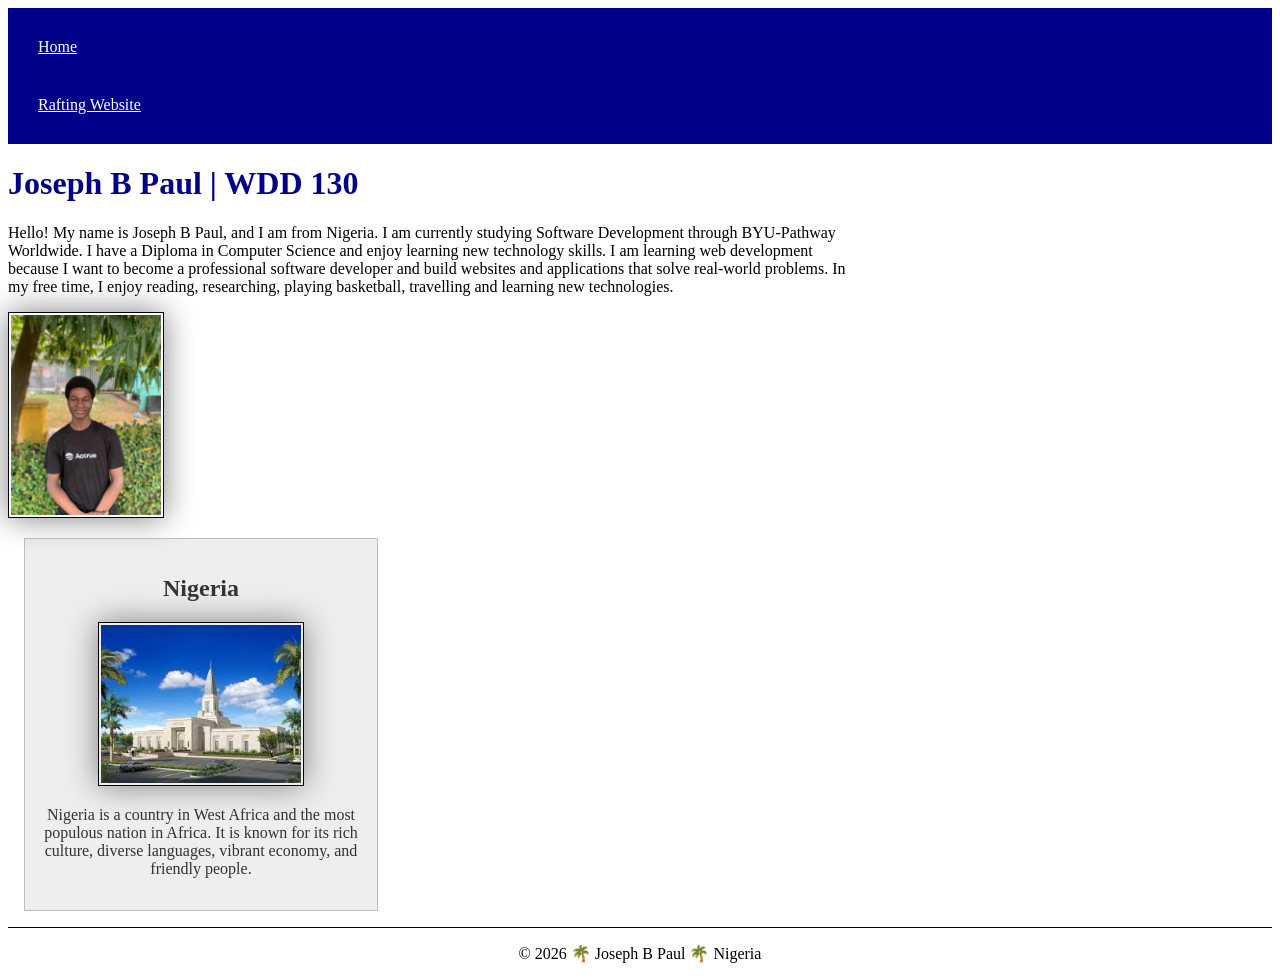
<file: index.html>
<!DOCTYPE html>
<html lang="en">

<head>
    <meta charset="UTF-8">
    <meta name="viewport" content="width=device-width, initial-scale=1.0">
    <title>Joseph B Paul | WDD 130</title>

    <meta name="description"
      content="Joseph B Paul WDD 130 home page for Web Fundamentals showcasing HTML and CSS assignments.">
    <meta name="author" content="Joseph B Paul">

    <link rel="stylesheet" href="styles/styles.css">
</head>

<body>
    <header>
        <nav>
            <a href="#">Home</a>
            <a href="wwr/">Rafting Website</a>
        </nav>
    </header>

    <main>
        <h1>Joseph B Paul | WDD 130</h1>

        <p>Hello! My name is Joseph B Paul, and I am from Nigeria. I am currently studying Software
            Development through BYU-Pathway Worldwide. I have a Diploma in Computer Science and
            enjoy
            learning new technology skills. I am learning web development because I want to become a
            professional software developer and build websites and applications that solve
            real-world
            problems. In my free time, I enjoy reading, researching, playing basketball, travelling
            and
            learning new technologies.
        </p>

        <img src="images/profile.jpg" alt="Hello, my name is Joseph B Paul">
    </main>

    <aside>
        <h2>Nigeria</h2>

        <img src="images/lagos-nigeria-temple.jpg" alt="Lagos Nigeria Temple">

        <p>
            Nigeria is a country in West Africa and the most populous nation in Africa.
            It is known for its rich culture, diverse languages, vibrant economy, and friendly
            people.
        </p>
    </aside>

    <footer>
        <p>&copy; 2026 🌴 Joseph B Paul 🌴 Nigeria</p>
    </footer>

</body>

</html>
</file>
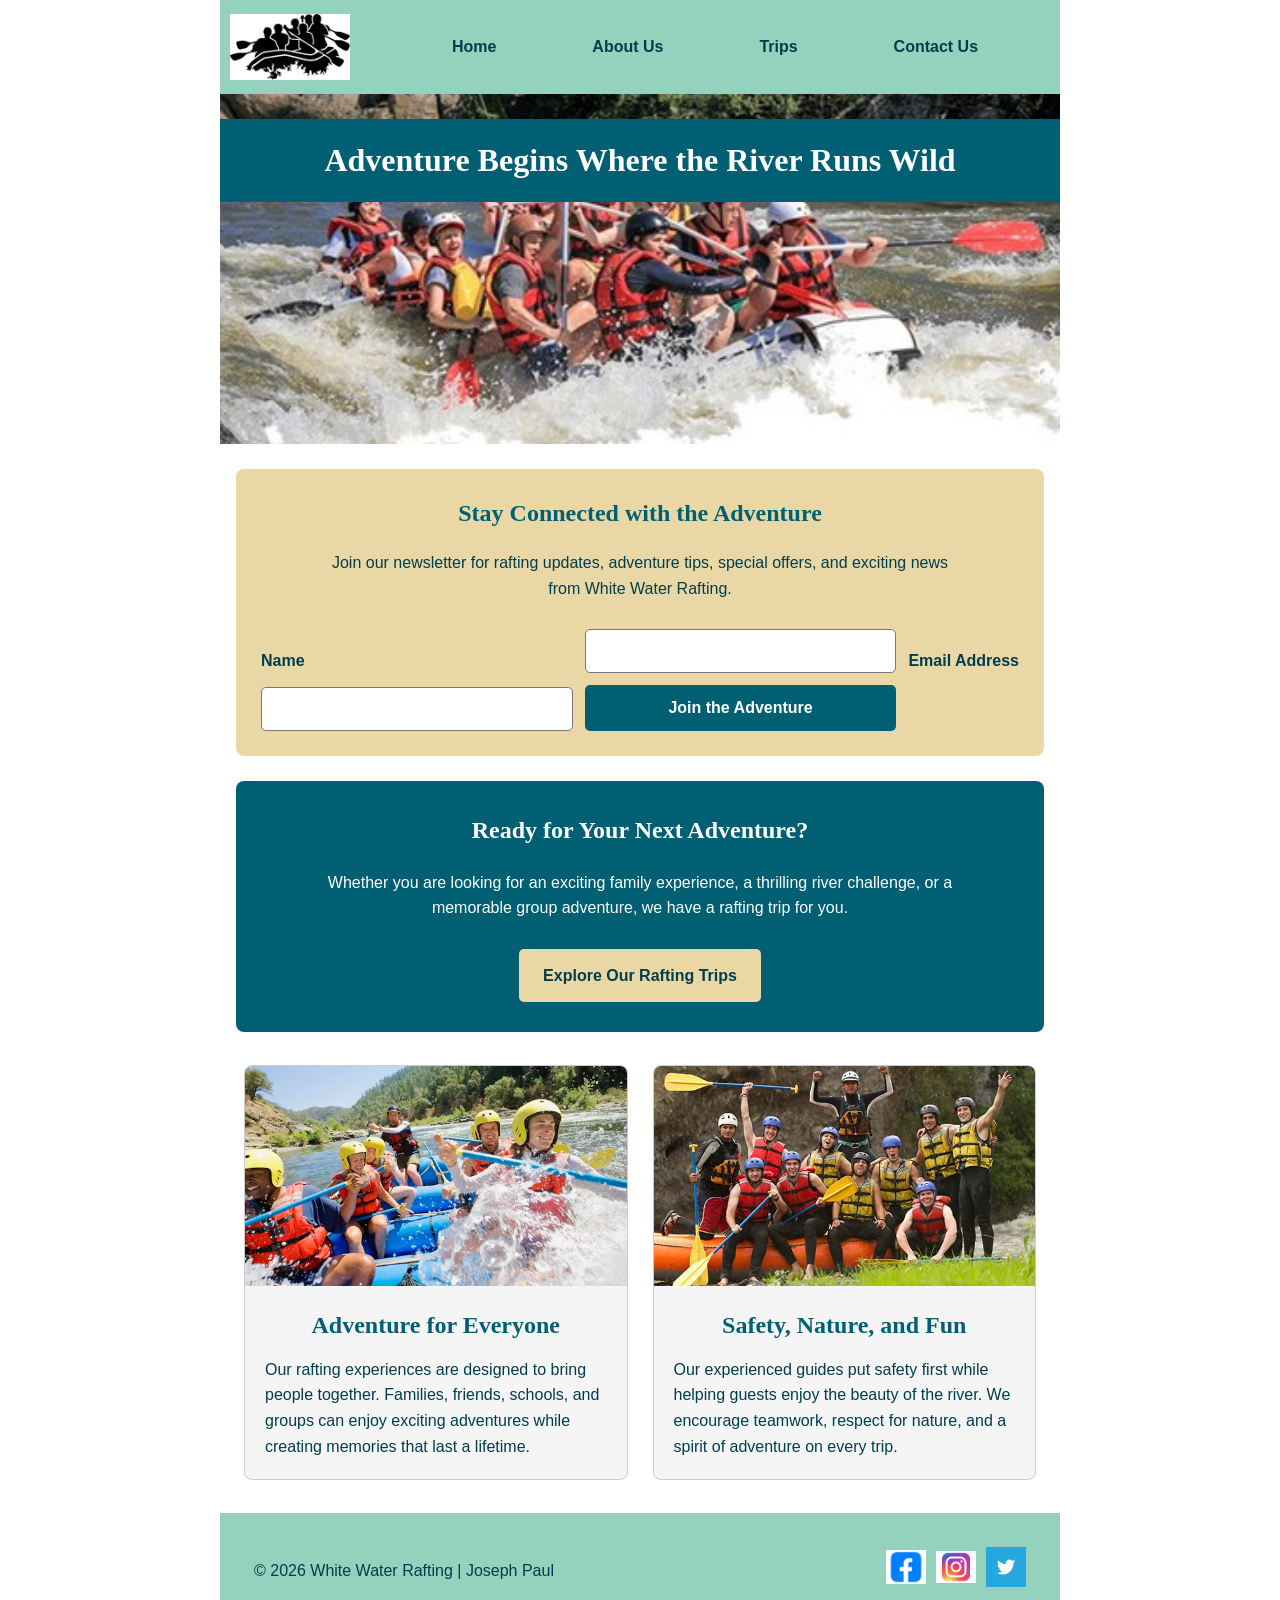
<file: wwr/index.html>
<!DOCTYPE html>
<html lang="en-US">

<head>
    <meta charset="UTF-8">
    <meta name="viewport" content="width=device-width, initial-scale=1.0">

    <meta name="description"
      content="Discover exciting and safe white water rafting adventures for families, friends, schools, and groups. Explore our rafting trips and create unforgettable memories.">

    <meta name="author" content="Joseph Paul">

    <title>Home | White Water Rafting</title>

    <link rel="stylesheet" href="styles/rafting.css">
</head>

<body>

    <header>

        <img src="images/logo.png" alt="White Water Rafting Logo">

        <nav>
            <a href="index.html">Home</a>
            <a href="about.html">About Us</a>
            <a href="trips.html">Trips</a>
            <a href="contact.html">Contact Us</a>
        </nav>

    </header>


    <main>

        <!-- HERO SECTION -->
        <div class="hero">

            <img src="images/hero.jpg" alt="White water rafting adventure on a river">

            <h1>Adventure Begins Where the River Runs Wild</h1>

        </div>


        <!-- NEWSLETTER SECTION -->
        <section class="newsletter">

            <h2>Stay Connected with the Adventure</h2>

            <p>
                Join our newsletter for rafting updates, adventure tips,
                special offers, and exciting news from White Water Rafting.
            </p>

            <form action="#" method="post">

                <label for="newsletter-name">Name</label>

                <input type="text" id="newsletter-name" name="newsletter-name" required>

                <label for="newsletter-email">Email Address</label>

                <input type="email" id="newsletter-email" name="newsletter-email" required>

                <button type="submit">Join the Adventure</button>

            </form>

        </section>


        <!-- CALL TO ACTION -->
        <section class="home-cta">

            <h2>Ready for Your Next Adventure?</h2>

            <p>
                Whether you are looking for an exciting family experience,
                a thrilling river challenge, or a memorable group adventure,
                we have a rafting trip for you.
            </p>

            <a class="cta-button" href="trips.html">
                Explore Our Rafting Trips
            </a>

        </section>


        <!-- PURPOSE AND OFFERINGS -->
        <section class="home-grid">

            <div class="home-card">

                <img src="images/happy-client.jpg"
                  alt="Happy customer enjoying a white water rafting adventure">

                <div class="home-card-content">

                    <h2>Adventure for Everyone</h2>

                    <p>
                        Our rafting experiences are designed to bring people together.
                        Families, friends, schools, and groups can enjoy exciting
                        adventures while creating memories that last a lifetime.
                    </p>

                </div>

            </div>


            <div class="home-card">

                <img src="images/history.jpg"
                  alt="Rafting group enjoying the river and surrounding nature">

                <div class="home-card-content">

                    <h2>Safety, Nature, and Fun</h2>

                    <p>
                        Our experienced guides put safety first while helping guests
                        enjoy the beauty of the river. We encourage teamwork,
                        respect for nature, and a spirit of adventure on every trip.
                    </p>

                </div>

            </div>

        </section>

    </main>


    <footer>

        <p>&copy; 2026 White Water Rafting | Joseph Paul</p>

        <nav class="socialmedia">

            <a href="https://facebook.com">
                <img src="images/facebook.png" alt="Visit White Water Rafting on Facebook">
            </a>

            <a href="https://instagram.com">
                <img src="images/instagram.jpg" alt="Visit White Water Rafting on Instagram">
            </a>

            <a href="https://twitter.com">
                <img src="images/twitter.png" alt="Visit White Water Rafting on Twitter">
            </a>

        </nav>

    </footer>

</body>

</html>
</file>
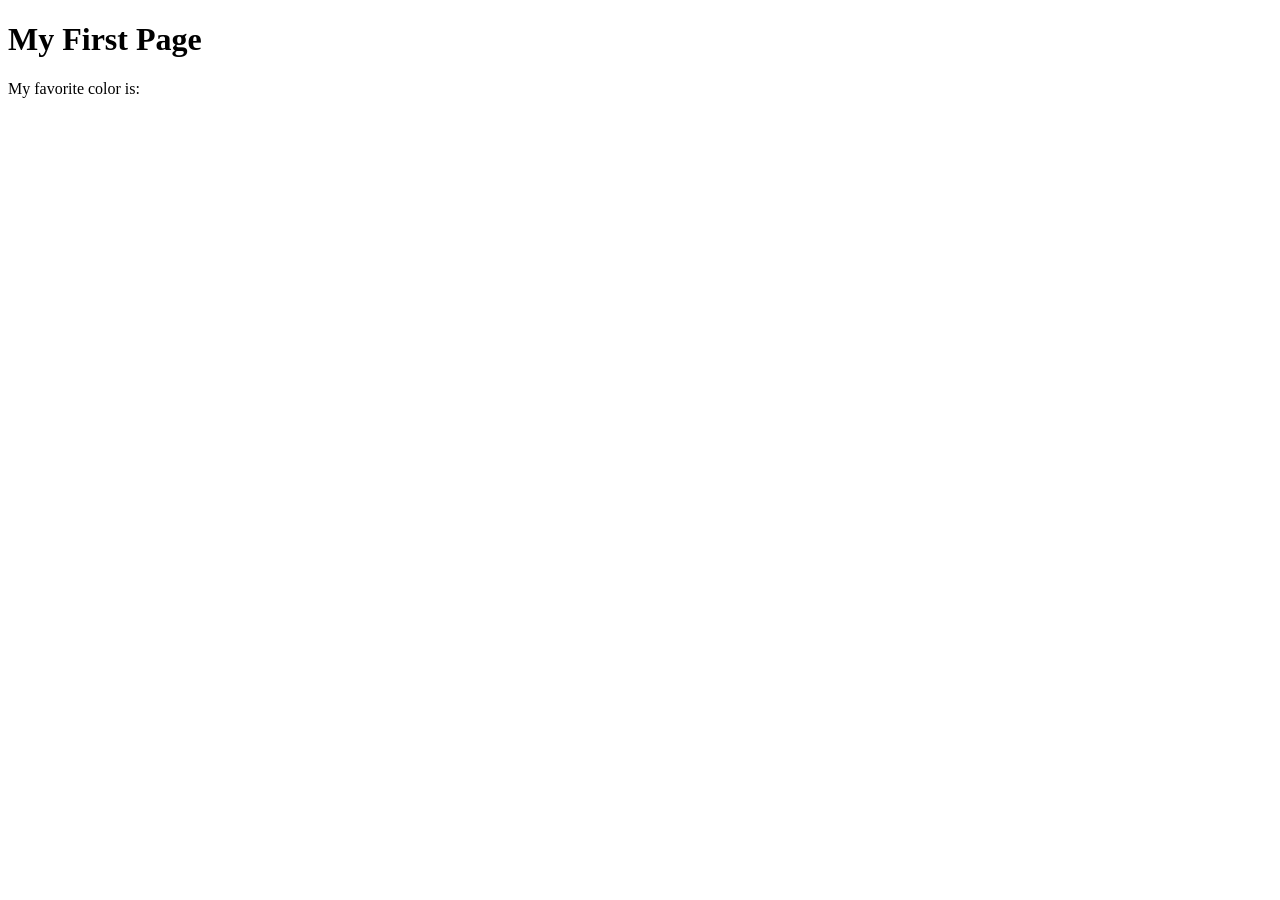
<file: week01/first-page.html>
<!DOCTYPE html>
<html lang="en">
<head>
    <meta charset="UTF-8">
    <meta name="viewport" content="width=device-width, initial-scale=1.0">
    <title>My First Page</title>
</head>
<body>
    <h1>My First Page</h1>
    <p>My favorite color is: </p>
</body>
</html>
</file>
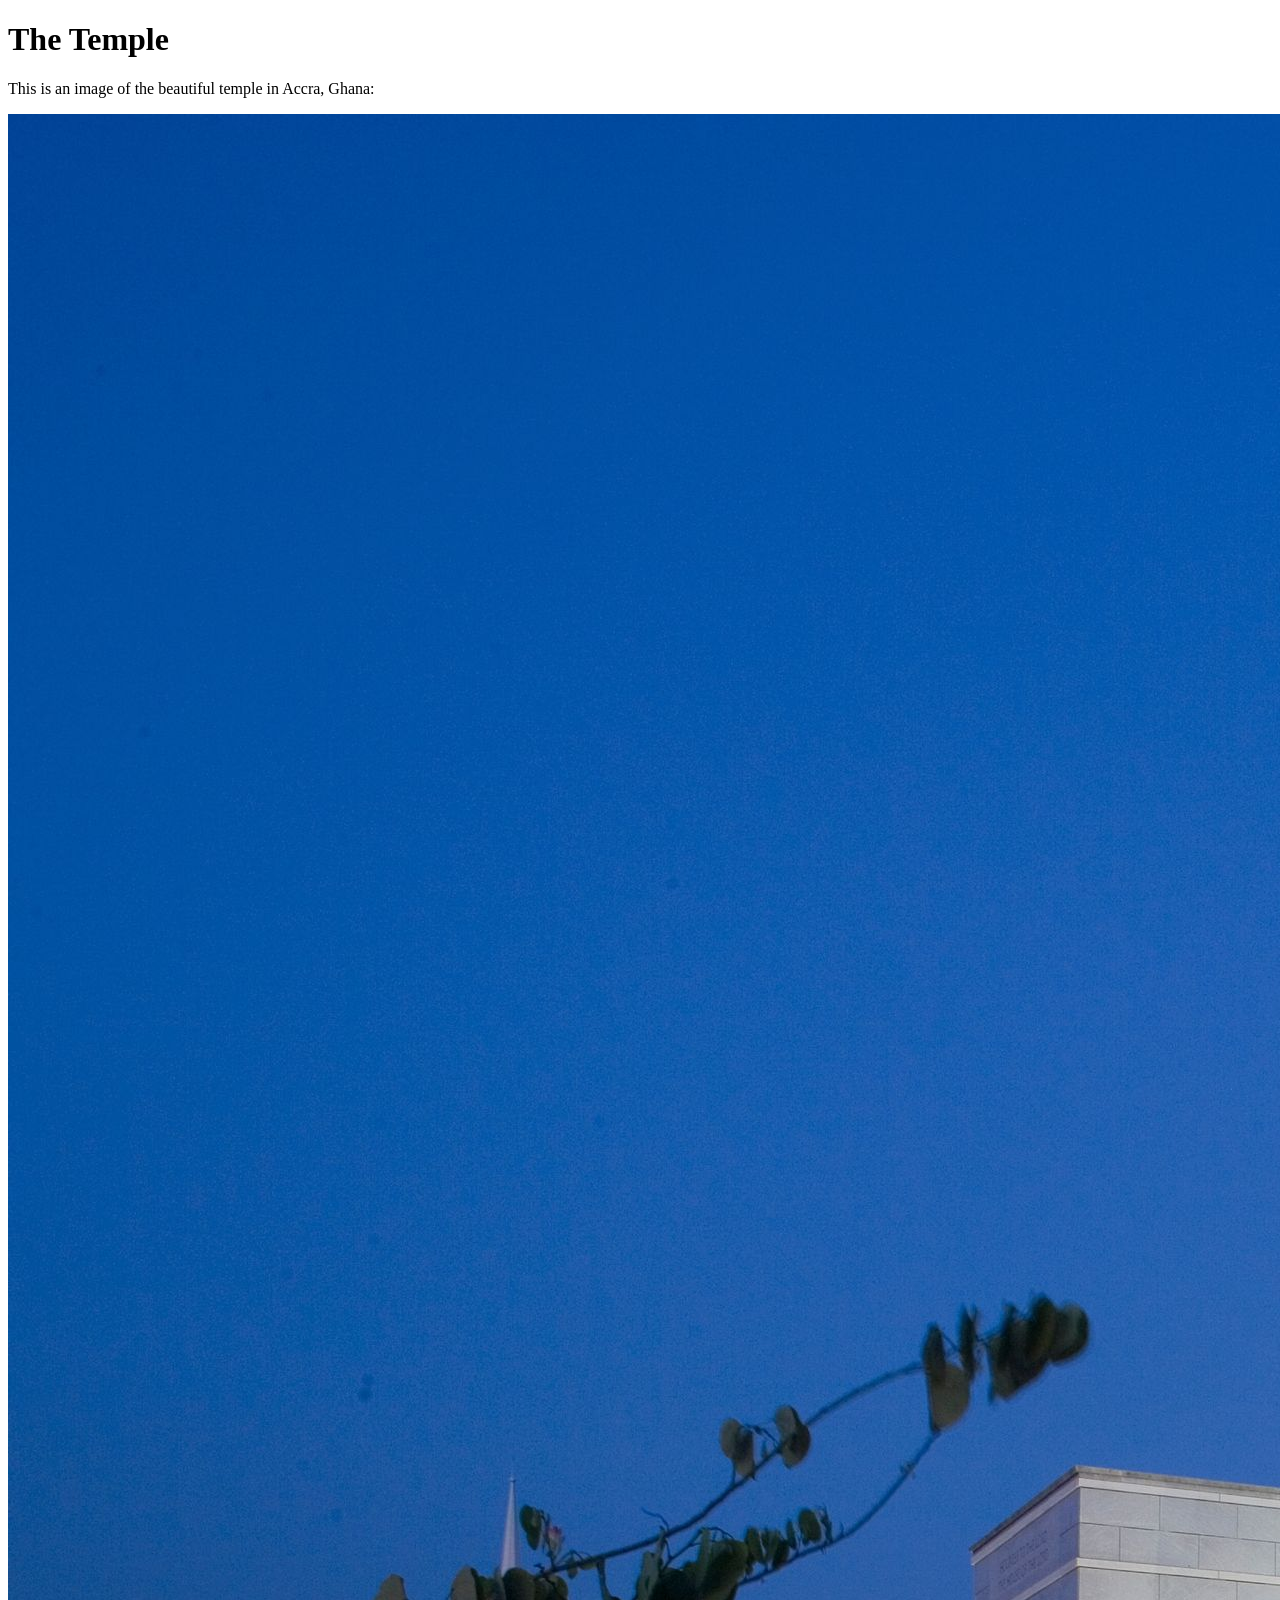
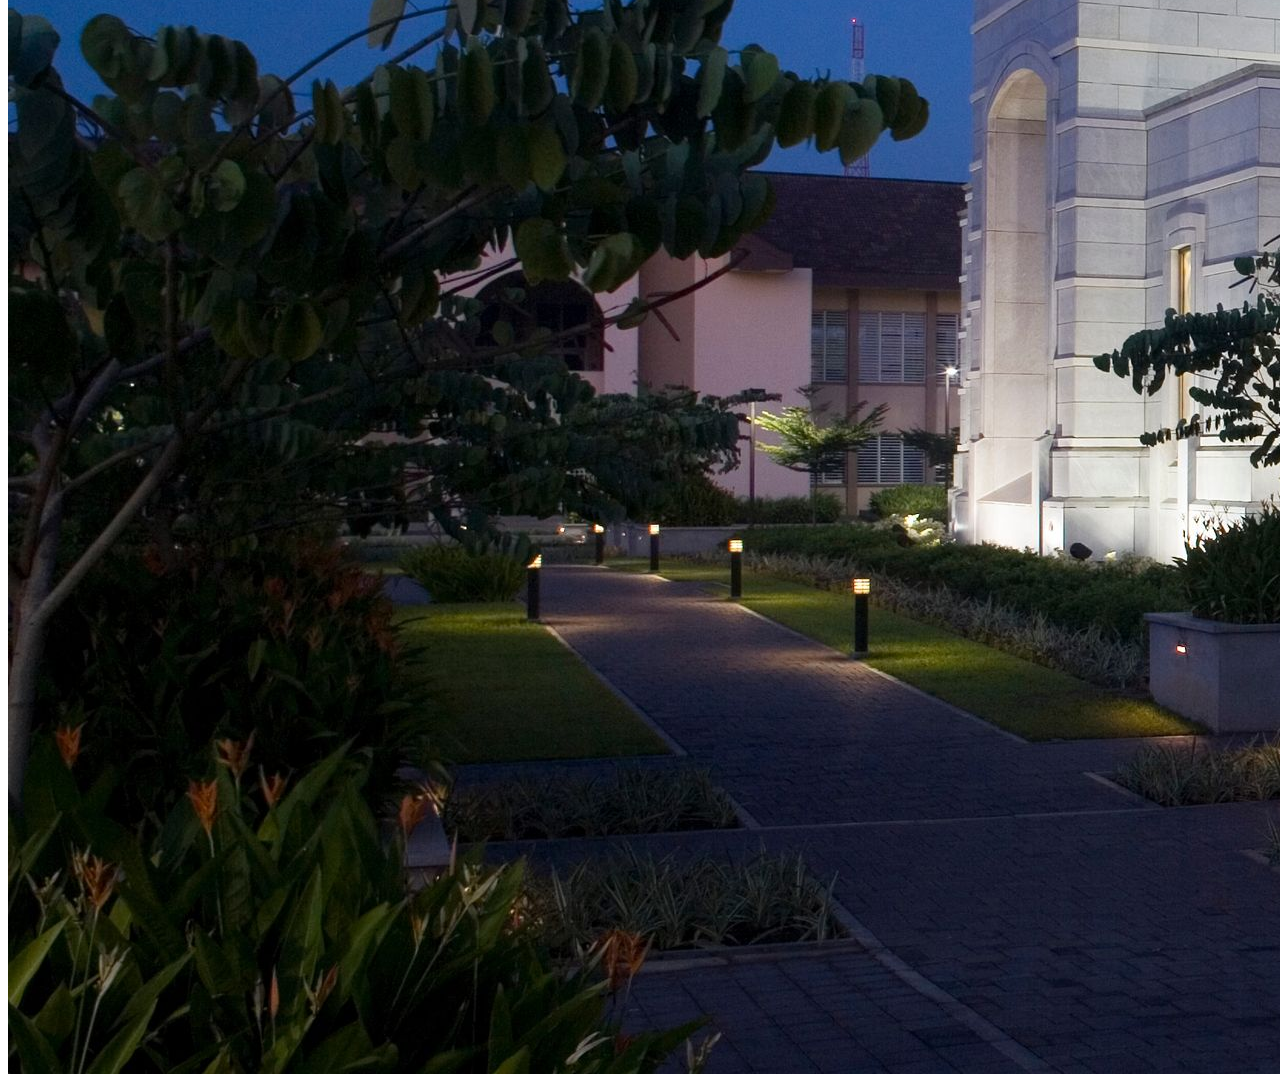
<file: week01/images.html>
<!DOCTYPE html>
<html lang="en">
<head>
    <meta charset="UTF-8">
    <meta name="viewport" content="width=device-width, initial-scale=1.0">
    <title>Temple Image</title>
</head>
<body>
    <h1>The Temple</h1>
    <p>This is an image of the beautiful temple in Accra, Ghana:</p>
    <img src="images/temple-large.jpeg" alt="The Accra Ghana Temple">
    
</body>
</html>
</file>
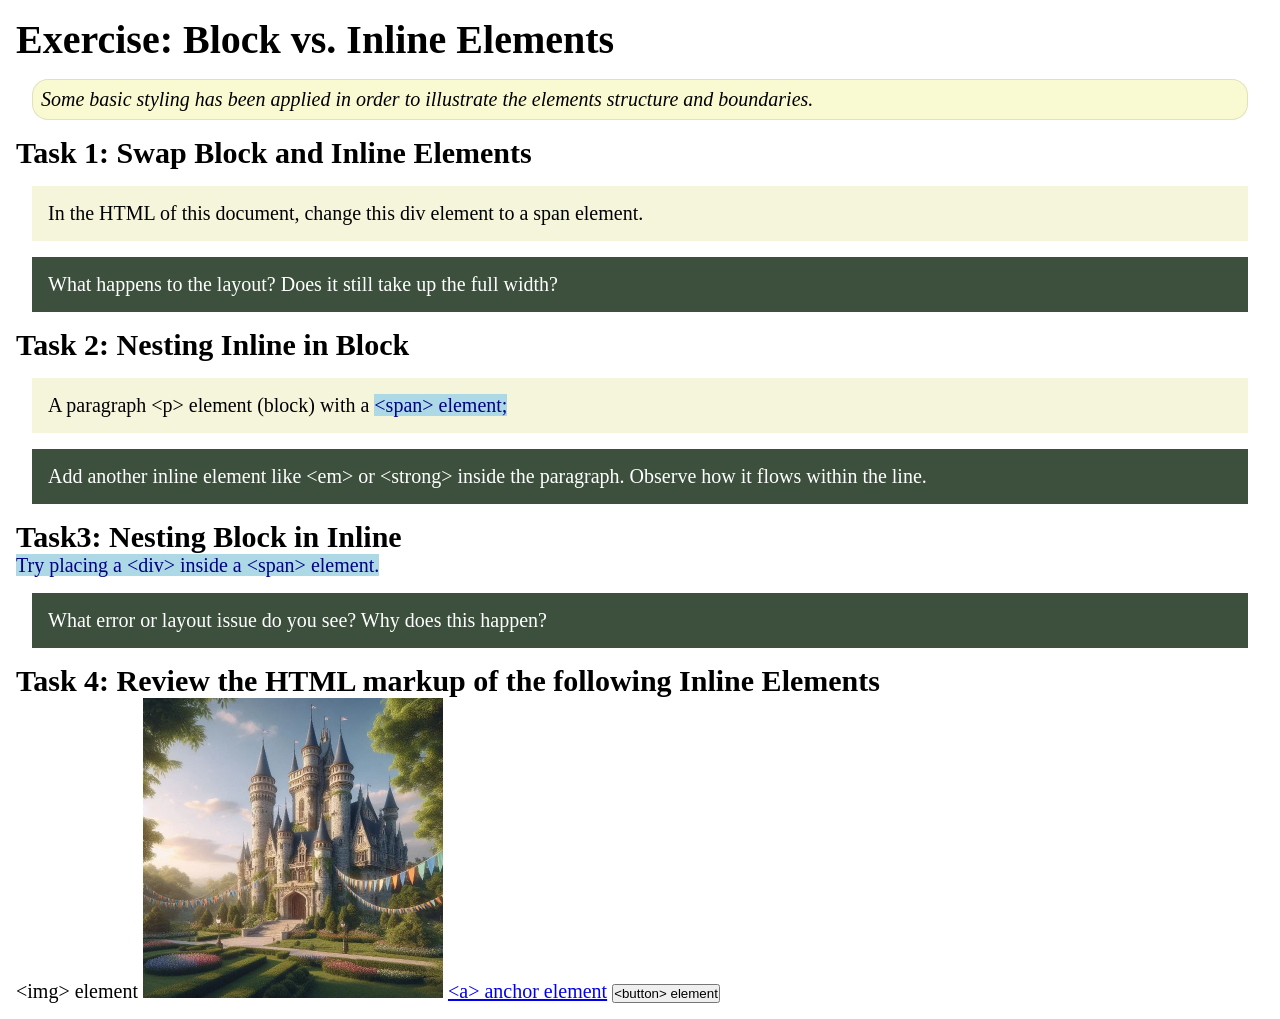
<file: week02/block-vs-inline.html>
<!DOCTYPE html>
<html lang="en">

<head>
    <meta charset="UTF-8">
    <meta name="viewport" content="width=device-width, initial-scale=1.0">
    <title>Exercise: Block vs. Inline Elements</title>
    <link rel="stylesheet" href="styles/block-vs-inline.css">
</head>

<body>
    <main>
        <h1>Exercise: Block vs. Inline Elements</h1>
        <p class="note">Some basic styling has been applied in order to illustrate the elements structure and
            boundaries.</p>

        <h2>Task 1: Swap Block and Inline Elements</h2>
        <div>In the HTML of this document, change this div element to a span element.</div>

        <p class="question">What happens to the layout? Does it still take up the full width?</p>

        <h2>Task 2: Nesting Inline in Block</h2>
        <p>A paragraph &lt;p&gt; element (block) with a <span>&lt;span&gt; element;</span></p>
        <p class="question">Add another inline element like &lt;em&gt; or &lt;strong&gt; inside the paragraph. Observe
            how it flows within the line.</p>

        <h2>Task3: Nesting Block in Inline</h2>
        <span>Try placing a &lt;div&gt; inside a &lt;span&gt; element.</span>
            <p class="question">What error or layout issue do you see? Why does this happen?</p>


            <h2>Task 4: Review the HTML markup of the following Inline Elements</h2>
        &lt;img&gt; element
        <img src="images/castle.webp" alt="placeholder image (images are inline)" width="300" height="300">
        <a href="https://churchofjesuschrist.org">&lt;a&gt; anchor element</a>
        <button type="button">&lt;button&gt; element</button>
    </main>
</body>

</html>
</file>
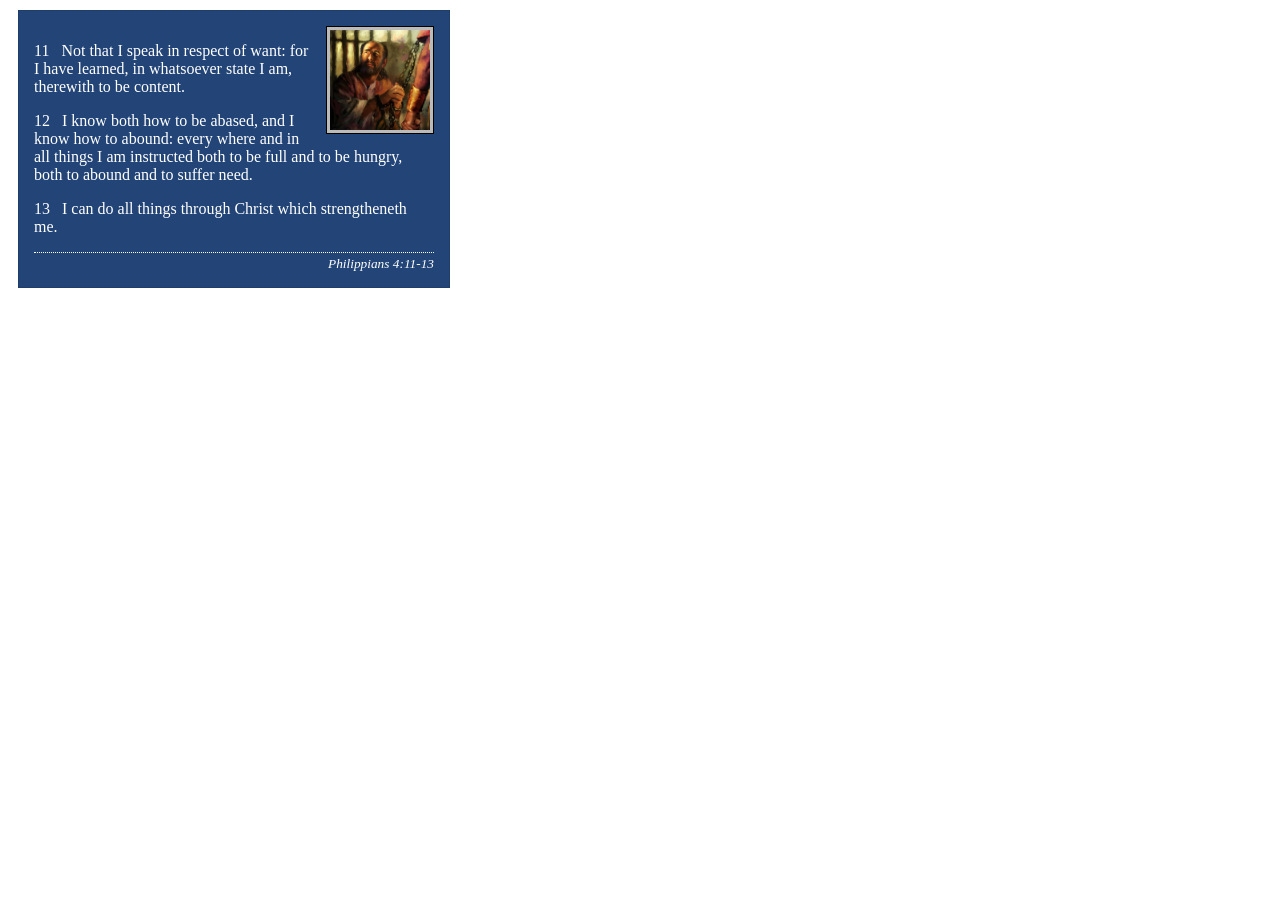
<file: week02/box-model-solution.html>
<!DOCTYPE html>
<html lang="en">
<head>
    <meta charset="UTF-8">
    <meta name="viewport" content="width=device-width, initial-scale=1.0">
    <title>Box Model Activity</title>
    <link rel="stylesheet" href="styles/box-model-solution.css">
</head>
<body>
    <main>
        <div class="callout">
            <img src="images/apostle-paul-imprisoned.webp" alt="Paul the Apostle - Imprisoned in Rome" width="200" height="200">
            <blockquote>
                <p>11 &nbsp; Not that I speak in respect of want: for I have learned, in whatsoever state I am, therewith to be content.</p>
                <p>12 &nbsp; I know both how to be abased, and I know how to abound: every where and in all things I am instructed both to be full and to be hungry, both to abound and to suffer need.</p>
                <p>13 &nbsp; I can do all things through Christ which strengtheneth me.</p>
            </blockquote>
            <cite>Philippians 4:11-13</cite>
        </div>
    </main>
</body>
</html>
</file>
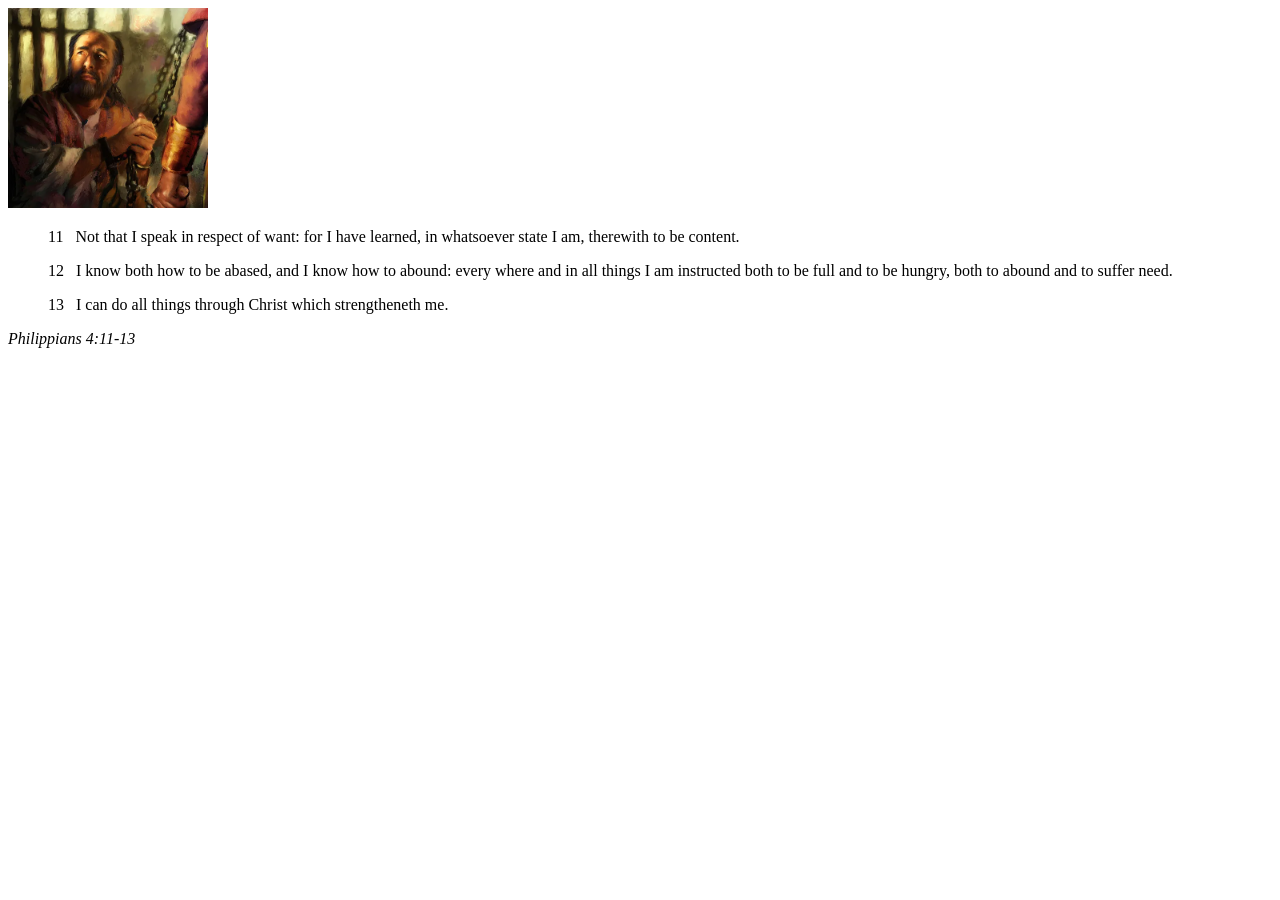
<file: week02/box-model.html>
<!DOCTYPE html>
<html lang="en">
<head>
    <meta charset="UTF-8">
    <meta name="viewport" content="width=device-width, initial-scale=1.0">
    <title>Box Model Activity</title>
</head>
<body>
    <main>
        <div class="callout">
            <img src="images/apostle-paul-imprisoned.webp" alt="Paul the Apostle - Imprisoned in Rome" width="200" height="200">
            <blockquote>
                <p>11 &nbsp; Not that I speak in respect of want: for I have learned, in whatsoever state I am, therewith to be content.</p>
                <p>12 &nbsp; I know both how to be abased, and I know how to abound: every where and in all things I am instructed both to be full and to be hungry, both to abound and to suffer need.</p>
                <p>13 &nbsp; I can do all things through Christ which strengtheneth me.</p>
            </blockquote>
            <cite>Philippians 4:11-13</cite>
        </div>
    </main>
</body>
</html>
</file>
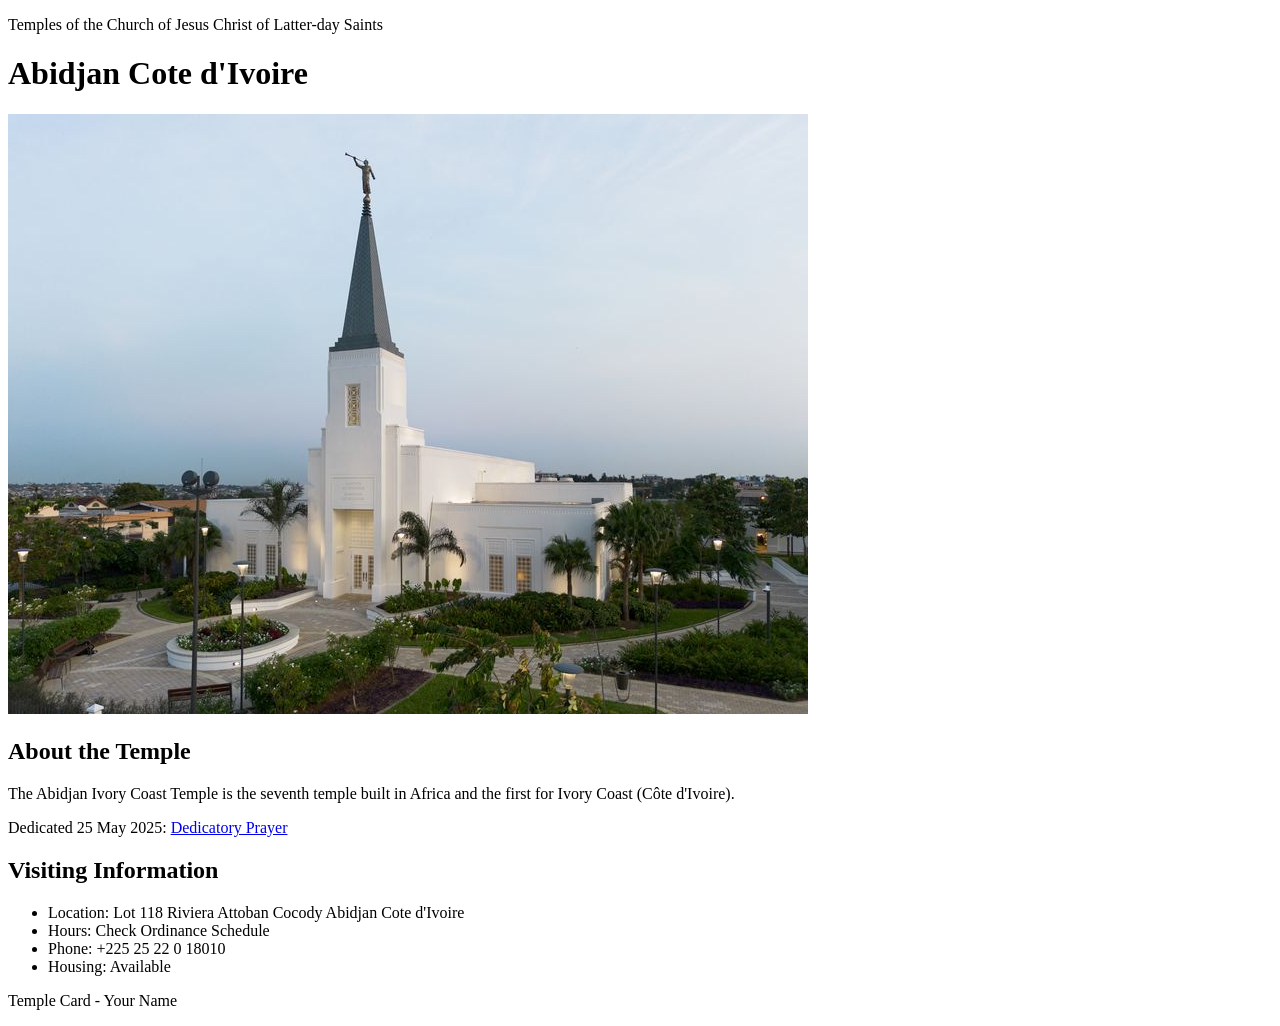
<file: week02/temple.html>
<!DOCTYPE html>
<html lang="en">

<head>
    <meta charset="UTF-8">
    <meta name="viewport" content="width=device-width, initial-scale=1.0">
    <title>Temple Card - Abidjan Cote d'Ivoire</title>
</head>

<body>
    <header>
        <p>Temples of the Church of Jesus Christ of Latter-day Saints</p>
    </header>
    <main>
        <h1>Abidjan Cote d'Ivoire</h1>
        <picture>
            <img src="images/abidjan-ivory-coast.jpeg" alt="Abidjan Cote d'Ivoire Temple">
        </picture>
        <section>
            <h2>About the Temple</h2>
            <p>The Abidjan Ivory Coast Temple is the seventh temple built in Africa and the first for Ivory Coast (Côte
                d'Ivoire).</p>
            <p>Dedicated 25 May 2025: <a
                    href="https://www.churchofjesuschrist.org/temples/dedicatory-prayer/abidjan-ivory-coast-temple/2025-05-25?lang=eng"
                    target="_blank" rel="noopener noreferrer">Dedicatory Prayer</a></p>
        </section>
        <section>
            <h2>Visiting Information</h2>
            <ul>
                <li>Location: Lot 118 Riviera Attoban Cocody Abidjan Cote d'Ivoire</li>
                <li>Hours: Check Ordinance Schedule</li>
                <li>Phone: +225 25 22 0 18010</li>
                <li>Housing: Available</li>
            </ul>
        </section>
    </main>
    <footer>
        <p>Temple Card - Your Name</p>
    </footer>
</body>

</html>
</file>
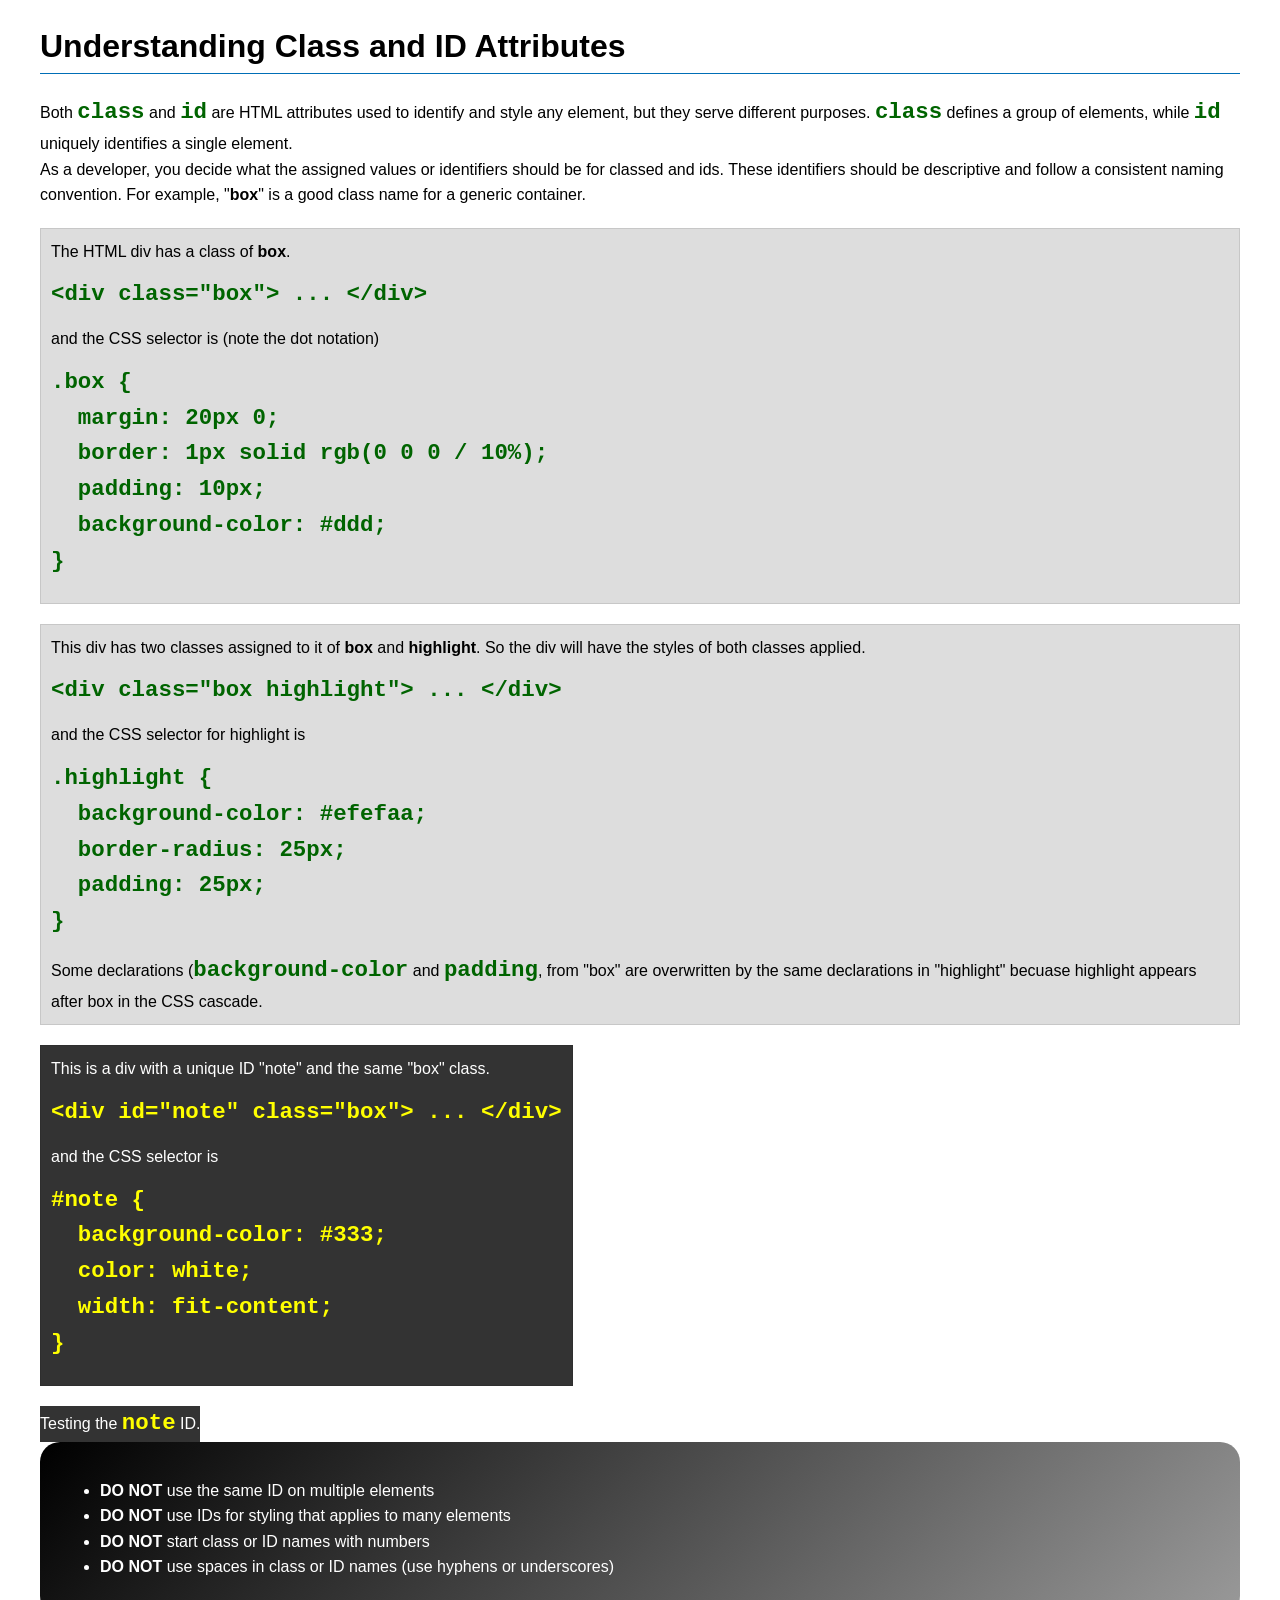
<file: week03/class-and-id.html>
<!DOCTYPE html>
<html lang="en">

<head>
    <meta charset="UTF-8">
    <meta name="viewport" content="width=device-width, initial-scale=1.0">
    <title>Class vs ID Attributes</title>
    <link rel="stylesheet" href="styles/class-and-id.css">
</head>

<body>
    <h1>Understanding Class and ID Attributes</h1>
    <p>Both <code>class</code> and <code>id</code> are HTML attributes used to identify and style any element, but they
        serve different purposes. <code>class</code> defines a group of elements, while <code>id</code> uniquely
        identifies a single element.</p>
    <p>As a developer, you decide what the assigned values or identifiers should be for classed and ids. These
        identifiers should be
        descriptive and follow a consistent naming convention. For example, "<strong>box</strong>" is a good class name
        for a generic container.</p>
    <div class="box">
        <p>The HTML div has a class of <strong>box</strong>.</p>
        <pre><code class="html">&lt;div class="box"&gt; ... &lt;/div&gt;</code></pre>
        and the CSS selector is (note the dot notation)
        <pre><code class="css">.box {
  margin: 20px 0;
  border: 1px solid rgb(0 0 0 / 10%);
  padding: 10px;
  background-color: #ddd; 
}</code></pre>
    </div>

    <div class="box ">
        <p>This div has two classes assigned to it of <strong>box</strong> and <strong>highlight</strong>. So the div
            will have the styles of both classes applied.</p>
        <pre><code class="html">&lt;div class="box highlight"&gt; ... &lt;/div&gt;</code></pre>
        and the CSS selector for highlight is
        <pre><code class="css">.highlight {
  background-color: #efefaa;
  border-radius: 25px;
  padding: 25px;
}</code></pre>
<p>Some declarations (<code>background-color</code> and <code>padding</code>, from "box" are overwritten by the same declarations in "highlight" becuase highlight appears after box in the CSS cascade.</p>
    </div>

    <div id="note" class="box">
        <p>This is a div with a unique ID "note" and the same "box" class.</p>
        <pre><code class="html">&lt;div id="note" class="box"&gt; ... &lt;/div&gt;</code></pre>
        and the CSS selector is
        <pre><code class="css">#note {
  background-color: #333;
  color: white;
  width: fit-content;
}</code></pre>
    </div>

    <div id="note">
        <p>Testing the <code>note</code> ID.</p>
    </div>

    <section id="best-practice">
        <ul>
            <li><strong>DO NOT</strong> use the same ID on multiple elements</li>
            <li><strong>DO NOT</strong> use IDs for styling that applies to many elements</li>
            <li><strong>DO NOT</strong> start class or ID names with numbers</li>
            <li><strong>DO NOT</strong> use spaces in class or ID names (use hyphens or underscores)</li>
        </ul>
    </section>




</body>

</html>
</file>
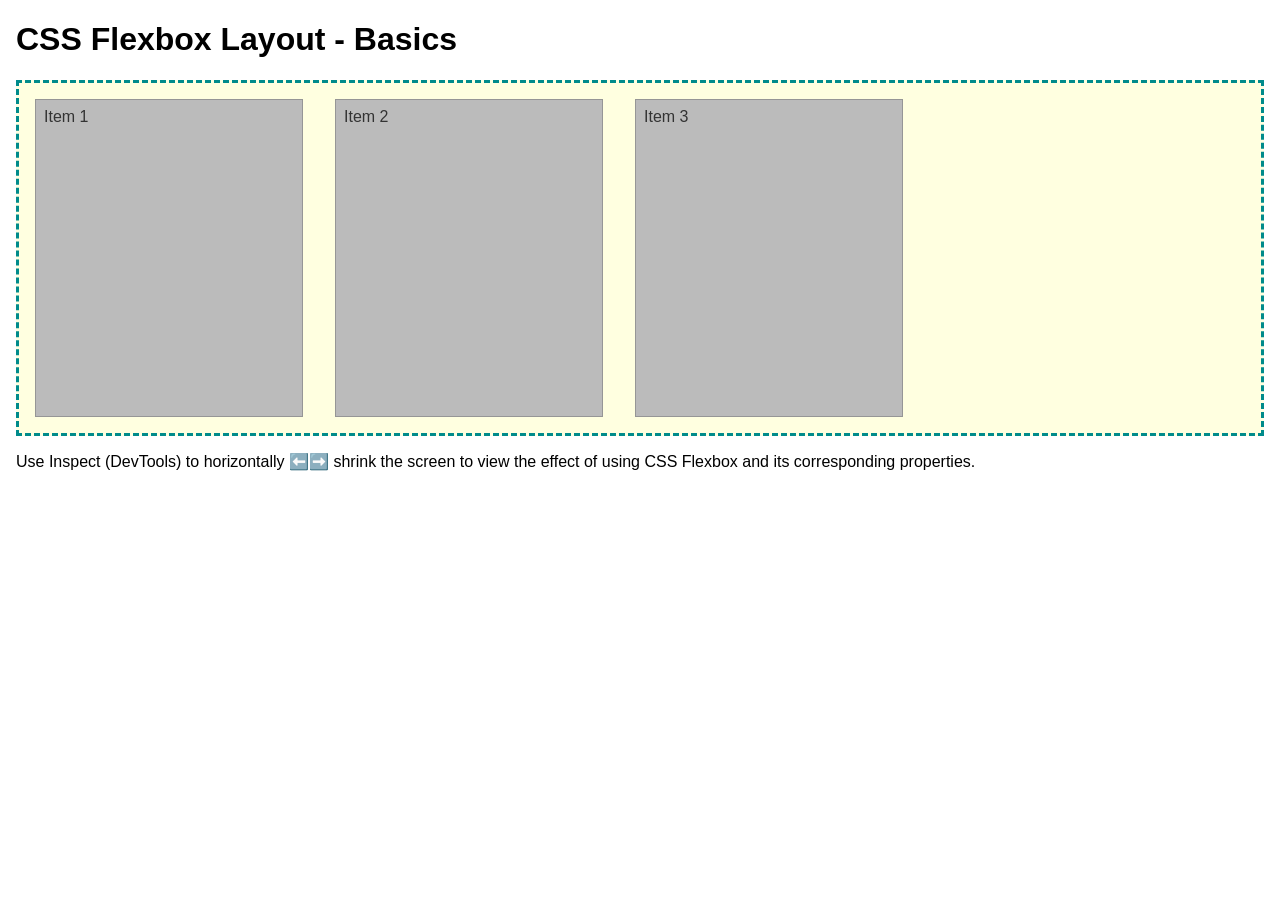
<file: week04/flexbox-layout.html>
<!DOCTYPE html>
<html lang="en">
<head>
    <meta charset="UTF-8">
    <meta name="viewport" content="width=device-width, initial-scale=1.0">
    <title>CSS Flexbox Layout - Basics</title>
    <link rel="stylesheet" href="styles/flexbox.css">
</head>
<body>
    <main>
        <h1>CSS Flexbox Layout - Basics</h1>
        <div class="flex-container">
            <div class="flex-item item1">Item 1</div>
            <div class="flex-item item2">Item 2</div>
            <div class="flex-item item3">Item 3</div>
        </div>
        <p>Use Inspect (DevTools) to horizontally ⬅️➡️ shrink the screen to view the effect of using CSS Flexbox and its corresponding properties.</p>
    </main>
</body>
</html>
</file>
<file: styles/styles.css>
nav {
    background-color: darkblue;
    padding: 10px;
}

nav a {
    color: white;
    display: block;
    padding: 20px;
}

h1 {
    color: darkblue;
}

main {
    max-width: 840px;
}

img {
    border: 1px solid black;
    padding: 2px;
    box-shadow: 0 0 30px gray;
}

main img {
    width: 150px;
    height: auto;
    border: 1px solid black;
    padding: 2px;
    box-shadow: 0 0 30px gray;
}

aside {
    width: 20rem;
    margin: 1rem;
    border: 1px solid rgb(0 0 0 / 0.2);
    padding: 1rem;
    background-color: #eeeeee;
    color: #333333;
    text-align: center;
}

aside img {
    width: 200px;
    height: auto;
}

p {
    padding: 0;
}

footer {
    margin-top: 15px;
    border-top: 1px solid #000;
    text-align: center;
}
</file>
<file: wwr/styles/rafting.css>
:root {
    --primary-color: #005F73;
    --secondary-color: #94D2BD;
    --accent1-color: #005F73;
    --accent2-color: #E9D8A6;

    --heading-font: Georgia, serif;
    --body-font: Arial, sans-serif;
}

/* ==============================
   GENERAL PAGE STYLES
   ============================== */

* {
    margin: 0;
    padding: 0;
    box-sizing: border-box;
}

body {
    font-family: var(--body-font);
    color: #003D4D;
    background-color: #ffffff;
    line-height: 1.6;
}

header,
main,
footer {
    width: 840px;
    margin: 0 auto;
}

/* ==============================
   HEADER
   ============================== */

header {
    display: grid;
    grid-template-columns: 150px 1fr;
    align-items: center;
    padding: 10px;
    background-color: var(--secondary-color);
}

header img {
    width: 120px;
    height: auto;
}

/* ==============================
   NAVIGATION
   ============================== */

nav {
    display: flex;
    justify-content: space-around;
    align-items: center;
    margin: 16px;
    padding: 8px;
}

nav a {
    color: #003D4D;
    text-decoration: none;
    font-weight: bold;
}

nav a:hover {
    color: #005F73;
}

/* ==============================
   HEADINGS
   ============================== */

h1,
h2 {
    font-family: var(--heading-font);
    color: var(--primary-color);
}

h1 {
    text-align: center;
    margin: 20px 0;
}

h2 {
    margin-bottom: 12px;
}

/* ==============================
   GENERAL CONTENT
   ============================== */

p {
    margin: 16px;
    padding: 8px;
}

section,
article {
    margin: 16px;
    padding: 8px;
}

/* ==============================
   HERO SECTION
   ============================== */

.hero {
    position: relative;
    margin: 0;
}

.hero > img {
    display: block;
    width: 100%;
    height: 350px;
    object-fit: cover;
}

.hero h1 {
    position: absolute;
    top: 25px;
    left: 0;
    width: 100%;
    padding: 16px;
    margin: 0;
    text-align: center;
    background-color: #005F73;
    color: #ffffff;
}

/* ==============================
   ABOUT PAGE HERO ARTICLE
   ============================== */

.hero article {
    position: absolute;
    bottom: 20px;
    left: 20px;
    right: 20px;
    margin: 0;
    background-color: #E9D8A6;
    padding: 15px;
}

.hero article img {
    float: right;
    width: 125px;
    height: 100px;
    object-fit: cover;
    margin-left: 15px;
}

/* ==============================
   HOME PAGE NEWSLETTER
   ============================== */

.newsletter {
    background-color: #E9D8A6;
    padding: 25px;
    margin: 25px 16px;
    border-radius: 8px;
    text-align: center;
}

.newsletter h2 {
    margin-bottom: 10px;
}

.newsletter p {
    max-width: 650px;
    margin: 0 auto 20px;
}

.newsletter form {
    display: grid;
    grid-template-columns: 1fr 1fr auto;
    gap: 12px;
    align-items: end;
    max-width: 760px;
    margin: 0 auto;
}

.newsletter label {
    text-align: left;
    font-weight: bold;
}

.newsletter input {
    width: 100%;
    padding: 12px;
    border: 1px solid #777777;
    border-radius: 5px;
    font-size: 1rem;
    font-family: inherit;
}

.newsletter label {
    display: flex;
    flex-direction: column;
    gap: 5px;
}

.newsletter button {
    min-height: 46px;
}

/* ==============================
   HOME PAGE CALL TO ACTION
   ============================== */

.home-cta {
    background-color: #005F73;
    color: #ffffff;
    text-align: center;
    padding: 30px;
    margin: 25px 16px;
    border-radius: 8px;
}

.home-cta h2 {
    color: #ffffff;
}

.home-cta p {
    max-width: 700px;
    margin: 0 auto 20px;
}

.cta-button {
    display: inline-block;
    background-color: #E9D8A6;
    color: #003D4D;
    text-decoration: none;
    font-weight: bold;
    padding: 14px 24px;
    border-radius: 5px;
}

.cta-button:hover {
    background-color: #ffffff;
}

/* ==============================
   HOME PAGE CSS GRID
   ============================== */

.home-grid {
    display: grid;
    grid-template-columns: 1fr 1fr;
    gap: 25px;
    margin: 25px 16px;
    padding: 8px;
}

.home-card {
    background-color: #f5f5f5;
    border: 1px solid #cccccc;
    border-radius: 8px;
    overflow: hidden;
}

.home-card img {
    display: block;
    width: 100%;
    height: 220px;
    object-fit: cover;
}

.home-card-content {
    padding: 20px;
}

.home-card-content h2 {
    text-align: center;
}

.home-card-content p {
    margin: 0;
    padding: 0;
}

/* ==============================
   HISTORY SECTION
   ============================== */

.history {
    padding: 20px;
}

.history h2 {
    text-align: center;
    margin-bottom: 20px;
}

.history-content {
    display: grid;
    grid-template-columns: 1fr 220px 1fr;
    gap: 20px;
    align-items: center;
}

.history-content p {
    margin: 0;
    padding: 8px;
}

.history-content img {
    width: 200px;
    height: auto;
    border-radius: 5px;
}

/* ==============================
   ADVENTURES SECTION
   ============================== */

.adventures {
    padding: 20px;
}

.adventures h2 {
    text-align: center;
    margin-bottom: 20px;
}

.adventure-gallery {
    display: flex;
    justify-content: space-between;
    gap: 10px;
}

.adventure-gallery figure {
    flex: 1;
    text-align: center;
}

.adventure-gallery img {
    width: 100%;
    height: 130px;
    object-fit: cover;
    border-radius: 5px;
}

.adventure-gallery figcaption {
    margin-top: 8px;
    font-size: 0.9rem;
    font-weight: bold;
}

/* ==============================
   CONTACT PAGE
   ============================== */

.company-info {
    background-color: #f5f5f5;
    border-radius: 8px;
    padding: 20px;
}

.company-info h2 {
    text-align: center;
}

.company-info iframe {
    width: 100%;
    height: 300px;
    border: 1px solid #777777;
    border-radius: 8px;
    margin-top: 15px;
}

.employees {
    padding: 20px;
}

.employees h2 {
    text-align: center;
    margin-bottom: 20px;
}

.employee-gallery {
    display: flex;
    justify-content: space-between;
    gap: 20px;
}

.employee-gallery figure {
    flex: 1;
    text-align: center;
}

.employee-gallery img {
    width: 100%;
    height: 220px;
    object-fit: cover;
    border-radius: 8px;
}

.employee-gallery figcaption {
    margin-top: 10px;
    font-weight: bold;
}

/* ==============================
   CONTACT FORM
   ============================== */

.contact-form {
    background-color: #f5f5f5;
    border-radius: 8px;
    padding: 20px;
    margin: 20px 16px;
}

.contact-form h2 {
    text-align: center;
    margin-bottom: 20px;
}

form {
    display: grid;
    gap: 15px;
}

label {
    font-weight: bold;
}

input[type="text"],
input[type="email"],
textarea {
    width: 100%;
    padding: 12px;
    font-size: 1rem;
    border: 1px solid #777777;
    border-radius: 5px;
    font-family: inherit;
}

textarea {
    resize: vertical;
}

fieldset {
    padding: 15px;
    border: 1px solid #777777;
    border-radius: 5px;
}

legend {
    font-weight: bold;
    color: var(--primary-color);
}

fieldset label {
    display: block;
    margin: 10px 0;
    font-weight: normal;
}

input[type="checkbox"] {
    margin-right: 8px;
}

button {
    background-color: #005F73;
    color: #ffffff;
    border: none;
    border-radius: 5px;
    padding: 14px;
    font-size: 1rem;
    font-family: inherit;
    font-weight: bold;
    cursor: pointer;
}

button:hover {
    background-color: #0A9396;
}

/* ==============================
   FOOTER
   ============================== */

footer {
    display: flex;
    justify-content: space-between;
    align-items: center;
    margin-top: 20px;
    padding: 10px;
    background-color: var(--secondary-color);
}

footer p {
    color: #003D4D;
}

.socialmedia {
    display: flex;
    gap: 10px;
}

.socialmedia a {
    text-decoration: none;
}

.socialmedia img {
    width: 40px;
    height: auto;
}

/* ==============================
   SMALLER SCREENS
   ============================== */

@media (max-width: 900px) {

    header,
    main,
    footer {
        width: 95%;
    }

    .newsletter form {
        grid-template-columns: 1fr;
    }

    .home-grid {
        grid-template-columns: 1fr;
    }

    .history-content {
        grid-template-columns: 1fr;
        text-align: center;
    }

    .history-content img {
        margin: 0 auto;
    }

    .adventure-gallery {
        flex-wrap: wrap;
    }

    .adventure-gallery figure {
        min-width: 150px;
    }

    .employee-gallery {
        flex-wrap: wrap;
    }

    .employee-gallery figure {
        min-width: 200px;
    }
}

/* ==============================
TRIPS PAGE
============================== */

.trips-intro {
    background-color: #E9D8A6;
    text-align: center;
    padding: 30px;
    margin: 25px 16px;
    border-radius: 8px;
}

.trips-intro h1 {
    margin-top: 0;
}

.trips-intro p {
    max-width: 700px;
    margin: 0 auto 20px;
}

.trips-cta {
    display: inline-block;
    background-color: #005F73;
    color: #ffffff;
    text-decoration: none;
    font-weight: bold;
    padding: 14px 24px;
    border-radius: 5px;
}

.trips-cta:hover {
    background-color: #0A9396;
}

/* ==============================
TRIP CARDS
============================== */

.trip-cards {
    display: grid;
    grid-template-columns: repeat(3, 1fr);
    gap: 20px;
    margin: 25px 16px;
}

.trip-card {
    background-color: #f5f5f5;
    border: 1px solid #cccccc;
    border-radius: 8px;
    overflow: hidden;
    margin: 0;
    padding: 0;
}

.trip-card img {
    display: block;
    width: 100%;
    height: 210px;
    object-fit: cover;
}

.trip-card-content {
    padding: 18px;
}

.trip-card-content h2 {
    text-align: center;
}

.trip-card-content p {
    margin: 10px 0;
    padding: 0;
}

/* ==============================
TRIPS TABLE
============================== */

.trip-table-section {
    margin: 25px 16px;
    padding: 20px;
    background-color: #ffffff;
}

.trip-table-section h2 {
    text-align: center;
}

.table-wrapper {
    overflow-x: auto;
}

table {
    width: 100%;
    border-collapse: collapse;
    margin-top: 20px;
}

th,
td {
    border: 1px solid #777777;
    padding: 12px;
    text-align: left;
}

thead th {
    background-color: #005F73;
    color: #ffffff;
}

tbody th {
    background-color: #E9D8A6;
    color: #003D4D;
}

/* ==============================
FINAL TRIPS CALL TO ACTION
============================== */

.trips-final-cta {
    background-color: #005F73;
    color: #ffffff;
    text-align: center;
    padding: 30px;
    margin: 25px 16px;
    border-radius: 8px;
}

.trips-final-cta h2 {
    color: #ffffff;
}

.trips-final-cta p {
    max-width: 700px;
    margin: 0 auto 20px;
}

/* ==============================
TRIPS RESPONSIVE DESIGN
============================== */

@media (max-width: 900px) {

    .trip-cards {
        grid-template-columns: 1fr 1fr;
    }

}

@media (max-width: 600px) {

    .trip-cards {
        grid-template-columns: 1fr;
    }

    .trip-card img {
        height: 230px;
    }

    .trip-table-section {
        padding: 10px;
    }

}
</file>
<file: week02/styles/block-vs-inline.css>
* {
    margin: 0;
    padding: 0;
}

body {
    font-size: 20px;
    margin: 1rem;
}

p,
div {
    background-color: beige;
    margin: 1rem;
    padding: 1rem;
}

span {
    color: navy;
    background-color: lightblue;
}

code {
    margin: 0;
    padding: 0;
    color: green;
    font-size: 1.2rem;
}

.note {
    font-style: italic;
    background-color: lightgoldenrodyellow;
    border-radius: 1rem;
    border: 1px solid rgb(0 0 0 / 10%);
    margin: 1rem;
    padding: .5rem;
}

.question {
    background-color: #3d503d;
    color: #fff;
}
</file>
<file: week02/styles/box-model-solution.css>
.callout {
    max-width: 400px;
    margin: 10px;
    border: 1px solid rgba(0, 0, 0, .1);
    padding: 15px;
    background-color: #247;
    color: #fff;
}

.callout img {
    float: right;
    margin: 0 0 10px 15px;
    border: 1px solid #000;
    padding: 3px;
    background-color: #bbb;
    width: 100px;
    height: auto;

}

blockquote {
    margin: 0;
}

cite {
    display: block;
    border-top: 1px dotted #fff;
    padding-top: 3px;
    text-align: right;
    font-size: smaller;
}
</file>
<file: week03/styles/class-and-id.css>
body {
    font-family: Arial, sans-serif;
    line-height: 1.6;
    margin: 0;
    padding: 0 40px;
}

h1 {
    border-bottom: 1px solid rgb(0 110 182);
    padding-bottom: 0;
}



p {
    margin: 0;
}

code {
    color: darkgreen;
    font-weight: 700;
    font-size: 1.4rem;
}

/* Class examples - can be reused */

.box {
    margin: 20px 0;
    border: 1px solid rgb(0 0 0 / 10%);
    padding: 10px;
    background-color: #ddd; /* this is shorthand for #dddddd */
}

.highlight {
    background-color: #efefaa;
    border-radius: 25px;
    padding: 25px;
}

/* ID examples - should be unique */

#note {
    background-color: #333;
    color: white;
    width: fit-content;
}

#note code {
    color: yellow;
}

#best-practice {
    background: linear-gradient(135deg, #000 0%, #999 100%);
    color: white;
    border-radius: 20px;
    padding: 20px
}
</file>
<file: week04/styles/flexbox.css>
body {
    font-family: Helvetica, Arial, sans-serif;
    margin: 1rem;
}

.flex-container {
    border: 3px dashed darkcyan;
    background-color: lightyellow;
    display: flex;
    flex-wrap: wrap;
}

.flex-item {
    width: 250px;
    margin: 1rem;
    border: 1px solid rgb(0 0 0 / 20%);
    padding: 0.5rem;
    background-color: #bbb;
    color: #333;
}

.item1 {
    min-height: 100px;
}

.item2 {
    min-height: 200px;
}

.item3 {
    min-height: 300px;
}
</file>
